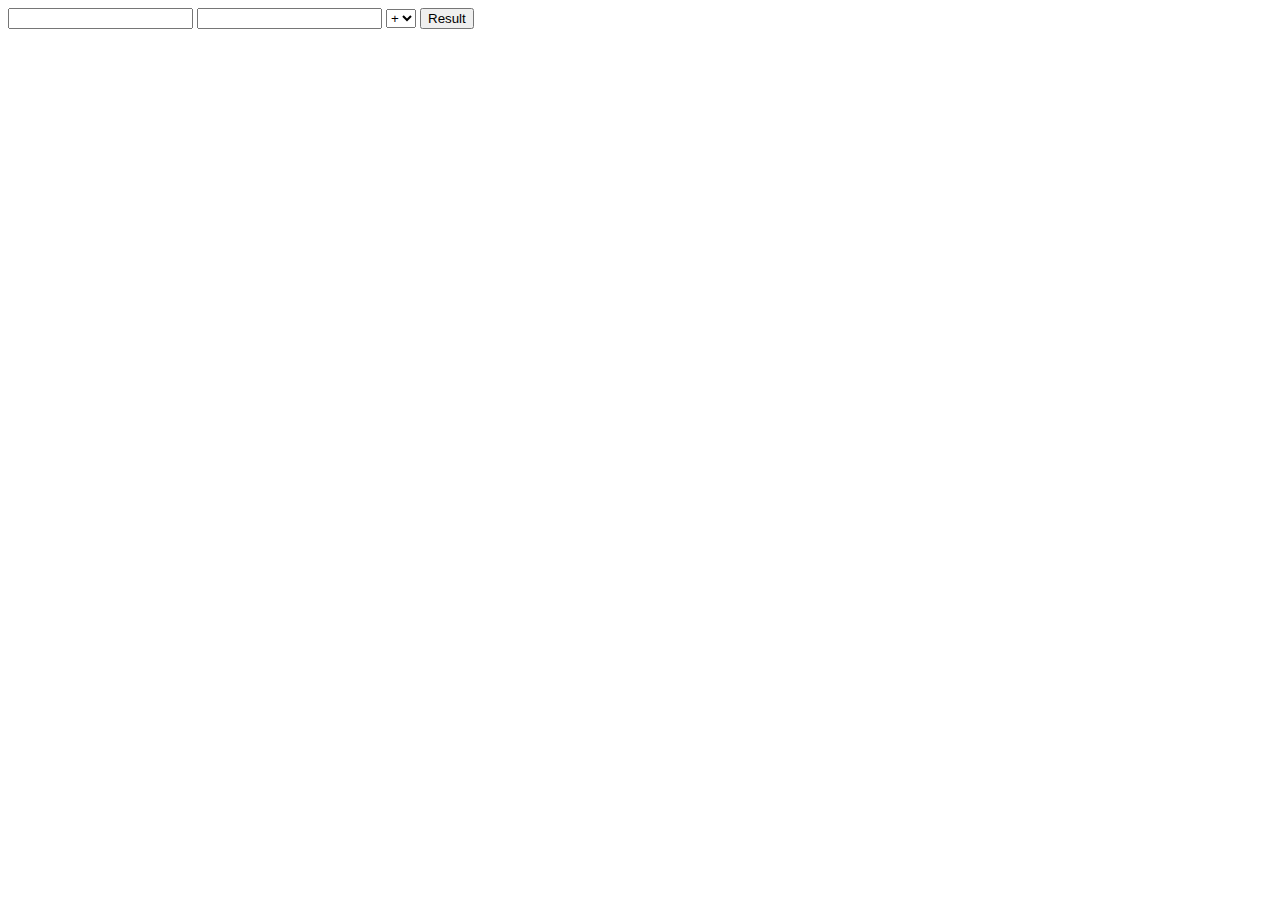
<file: Calculator/index.html>
<!doctype html>
<html lang="en">
<head>
    <meta charset="UTF-8">
    <meta name="viewport"
          content="width=device-width, user-scalable=no, initial-scale=1.0, maximum-scale=1.0, minimum-scale=1.0">
    <meta http-equiv="X-UA-Compatible" content="ie=edge">
    <title>Calculator</title>
</head>
<body>

<input class="js-input-a" type="number">
<input class="js-input-b" type="number">
<select class="js-select-operation">
    <option value="+">+</option>
    <option value="-">-</option>
    <option value=*">*</option>
    <option value="/">/</option>
</select>
<button class="js-btn-result">Result</button>
<p class="js-output"></p>


<script src="math.js"></script>
<script src="calculator.js"></script>
<script src="main.js"></script>
</body>
</html>
</file>
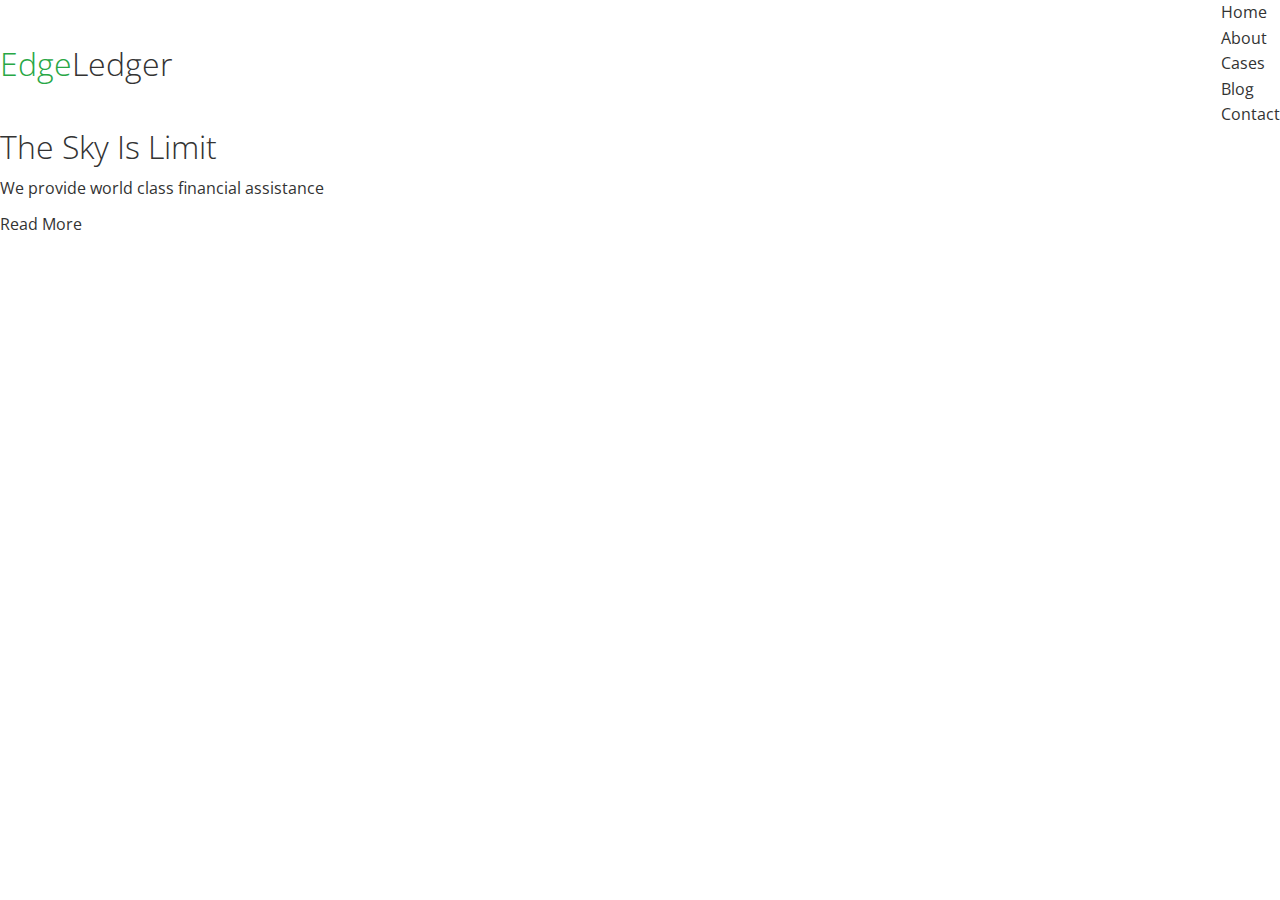
<file: EdgeLedger/index.html>
<!doctype html>
<html lang="en">
<head>
    <meta charset="UTF-8">
    <meta name="viewport"
          content="width=device-width, user-scalable=no, initial-scale=1.0, maximum-scale=1.0, minimum-scale=1.0">
    <link rel="stylesheet" href="https://cdnjs.cloudflare.com/ajax/libs/font-awesome/6.3.0/css/all.min.css"
          integrity="sha512-SzlrxWUlpfuzQ+pcUCosxcglQRNAq/DZjVsC0lE40xsADsfeQoEypE+enwcOiGjk/bSuGGKHEyjSoQ1zVisanQ=="
          crossorigin="anonymous" referrerpolicy="no-referrer"/>
    <link rel="stylesheet" href="css/utilities.css">
    <link rel="stylesheet" href="css/styles.css">
    <meta http-equiv="X-UA-Compatible" content="ie=edge">
    <title>Document</title>
</head>
<body>
<header class="hero">
    <div id="navbar" class="navbar">
        <h1 class="logo">
            <span class="text-primary"><i class="fas fa-book-open"></i> Edge</span>Ledger
        </h1>
        <nav>
            <ul>
                <li><a href="#home">Home</a></li>
                <li><a href="#about">About</a></li>
                <li><a href="#cases">Cases</a></li>
                <li><a href="#blog">Blog</a></li>
                <li><a href="#contact">Contact</a></li>
            </ul>
        </nav>
    </div>

    <div class="content">
        <h1>The Sky Is Limit</h1>
        <p>We provide world class financial assistance</p>
        <a href="#about" class="btn"><i class="fas fa-chevron-right"></i></a> Read More
    </div>
</header>
</body>
</html>
</file>
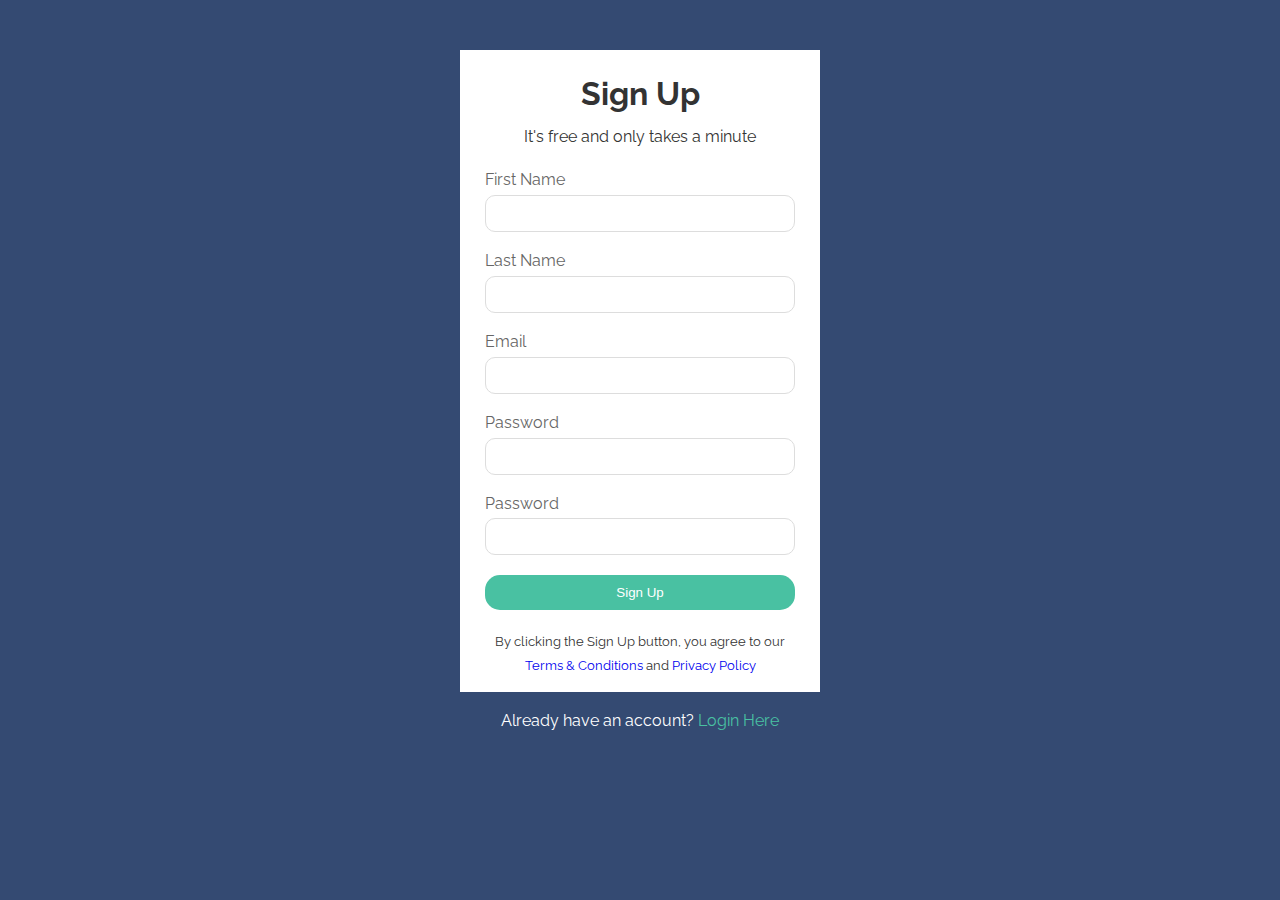
<file: FormStyle_Mini_Project/index.html>
<!doctype html>
<html lang="en">
<head>
    <meta charset="UTF-8">
    <meta name="viewport"
          content="width=device-width, user-scalable=no, initial-scale=1.0, maximum-scale=1.0, minimum-scale=1.0">
    <meta http-equiv="X-UA-Compatible" content="ie=edge">
    <link rel="stylesheet" href="style.css">
    <link href="https://fonts.googleapis.com/css?family=Raleway" rel="stylesheet">
    <title>Form Application</title>
</head>
<body>
<div class="container">
    <div class="form-wrap">
        <h1>Sign Up</h1>
        <p>It's free and only takes a minute</p>
        <form action="POST">
            <div class="form-group">
                <label for="first-name">First Name</label>
                <input type="text" name="firstName" id="first-name">
            </div>
            <div class="form-group">
                <label for="last-name">Last Name</label>
                <input type="text" name="lastName" id="last-name">
            </div>
            <div class="form-group">
                <label for="email">Email</label>
                <input type="email" name="email" id="email">
            </div>
            <div class="form-group">
                <label for="password">Password</label>
                <input type="password" name="password" id="password">
            </div>
            <div class="form-group">
                <label for="password2">Password</label>
                <input type="password2" name="password2" id="password2">
            </div>
            <button type="submit" class="btn">Sign Up</button>
            <p class="bottom-text">
                By clicking the Sign Up button, you agree to our
                <a href="#">Terms & Conditions</a> and <a href="#">Privacy Policy</a>
            </p>
        </form>
    </div>
    <footer>
        <p>
            Already have an account? <a href="#">Login Here</a>
        </p>
    </footer>
</div>
</body>
</html>
</file>
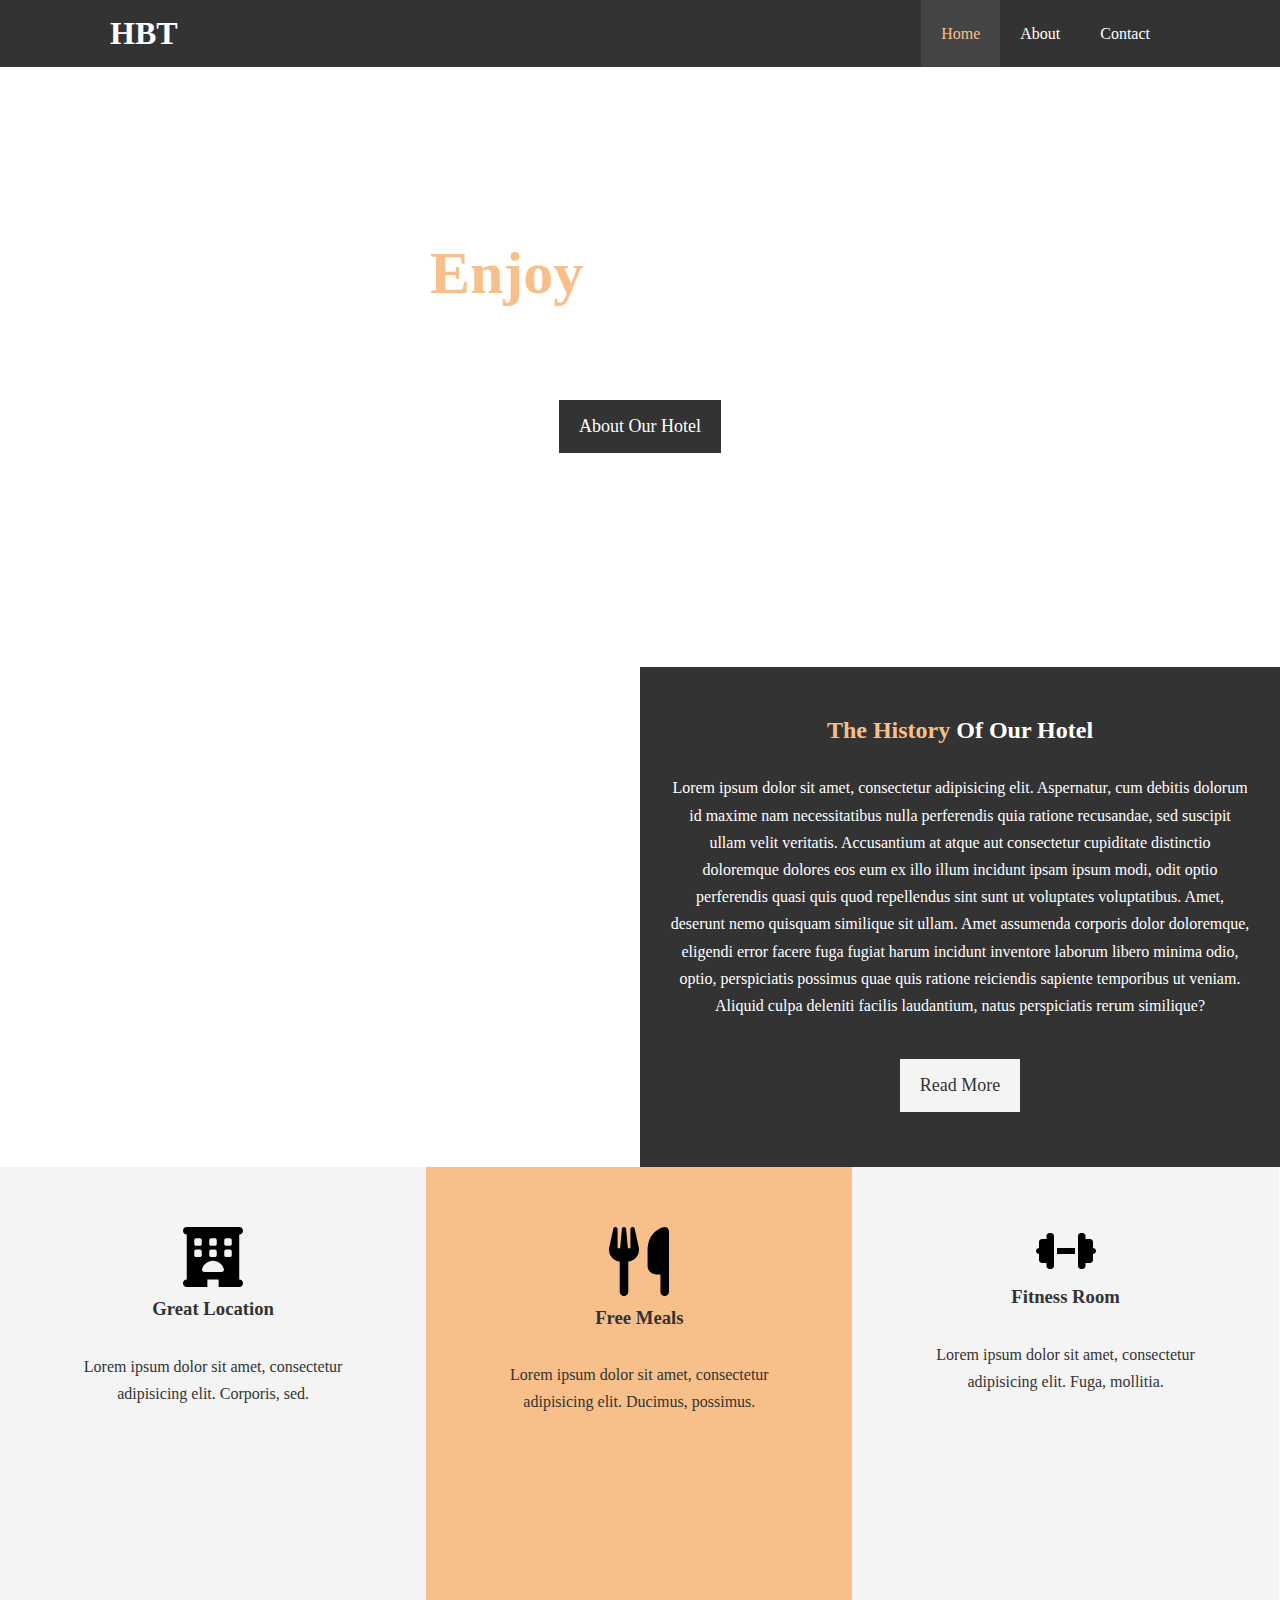
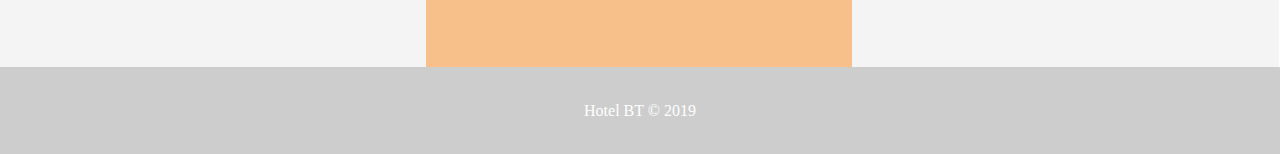
<file: Hotel_Project/index.html>
<!doctype html>
<html lang="en">
<head>
    <meta charset="UTF-8">
    <meta name="viewport"
          content="width=device-width, user-scalable=no, initial-scale=1.0, maximum-scale=1.0, minimum-scale=1.0">
    <meta http-equiv="X-UA-Compatible" content="ie=edge">
    <meta name="description" content="Welcome to the most extraordinary hotel in Boston!">
    <meta name="keywords" content="hotel, boston hotel, boston">
    <link rel="stylesheet" href="css/style.css">
    <title>Hotel BT | Welcome</title>
</head>
<body>
<header>
    <nav id="navbar">
        <div class="container">
            <h1 class="logo"><a href="index.html">HBT</a></h1>
            <ul>
                <li><a class="current" href="index.html">Home</a></li>
                <li><a href="about.html">About</a></li>
                <li><a href="contact.html">Contact</a></li>
            </ul>
        </div>
    </nav>
    <div id="showcase">
        <div class="container">
            <div class="showcase-content">
                <h1><span class="text-primary">Enjoy</span> Your Stay</h1>
                <p class="lead">Lorem ipsum dolor sit amet, consectetur adipisicing elit. Distinctio eveniet
                    necessitatibus nobis, provident ratione similique.</p>
                <a class="btn" href="about.html">About Our Hotel</a>
            </div>
        </div>
    </div>
</header>
<section id="home-info">
    <div class="info-img"></div>
    <div class="info-content bg-dark">
        <h2><span class="text-primary">The History</span> Of Our Hotel</h2>
        <p>Lorem ipsum dolor sit amet, consectetur adipisicing elit. Aspernatur, cum debitis dolorum id maxime nam
            necessitatibus nulla perferendis quia ratione recusandae, sed suscipit ullam velit veritatis. Accusantium at
            atque aut consectetur cupiditate distinctio doloremque dolores eos eum ex illo illum incidunt ipsam ipsum
            modi, odit optio perferendis quasi quis quod repellendus sint sunt ut voluptates voluptatibus. Amet,
            deserunt nemo quisquam similique sit ullam. Amet assumenda corporis dolor doloremque, eligendi error facere
            fuga fugiat harum incidunt inventore laborum libero minima odio, optio, perspiciatis possimus quae quis
            ratione reiciendis sapiente temporibus ut veniam. Aliquid culpa deleniti facilis laudantium, natus
            perspiciatis rerum similique?</p>
        <a href="about.html" class="btn btn-light">Read More</a>
    </div>
</section>
<section id="features">
    <div class="box bg-light">
        <img src="img/hotel-solid.svg" alt="image" width="60px">
        <h3>Great Location</h3>
        <p>Lorem ipsum dolor sit amet, consectetur adipisicing elit. Corporis, sed.</p>
    </div>
    <div class="box bg-primary">
        <img src="img/utensils-solid.svg" alt="image" width="60px">
        <h3>Free Meals</h3>
        <p>Lorem ipsum dolor sit amet, consectetur adipisicing elit. Ducimus, possimus.</p>
    </div>
    <div class="box bg-light">
        <img src="img/dumbbell-solid.svg" alt="image" width="60px">
        <h3>Fitness Room</h3>
        <p>Lorem ipsum dolor sit amet, consectetur adipisicing elit. Fuga, mollitia.</p>
    </div>
</section>

<div class="clr"></div>

<section id="main-footer">
    <p>Hotel BT &copy; 2019</p>
</section>
</body>
</html>
</file>
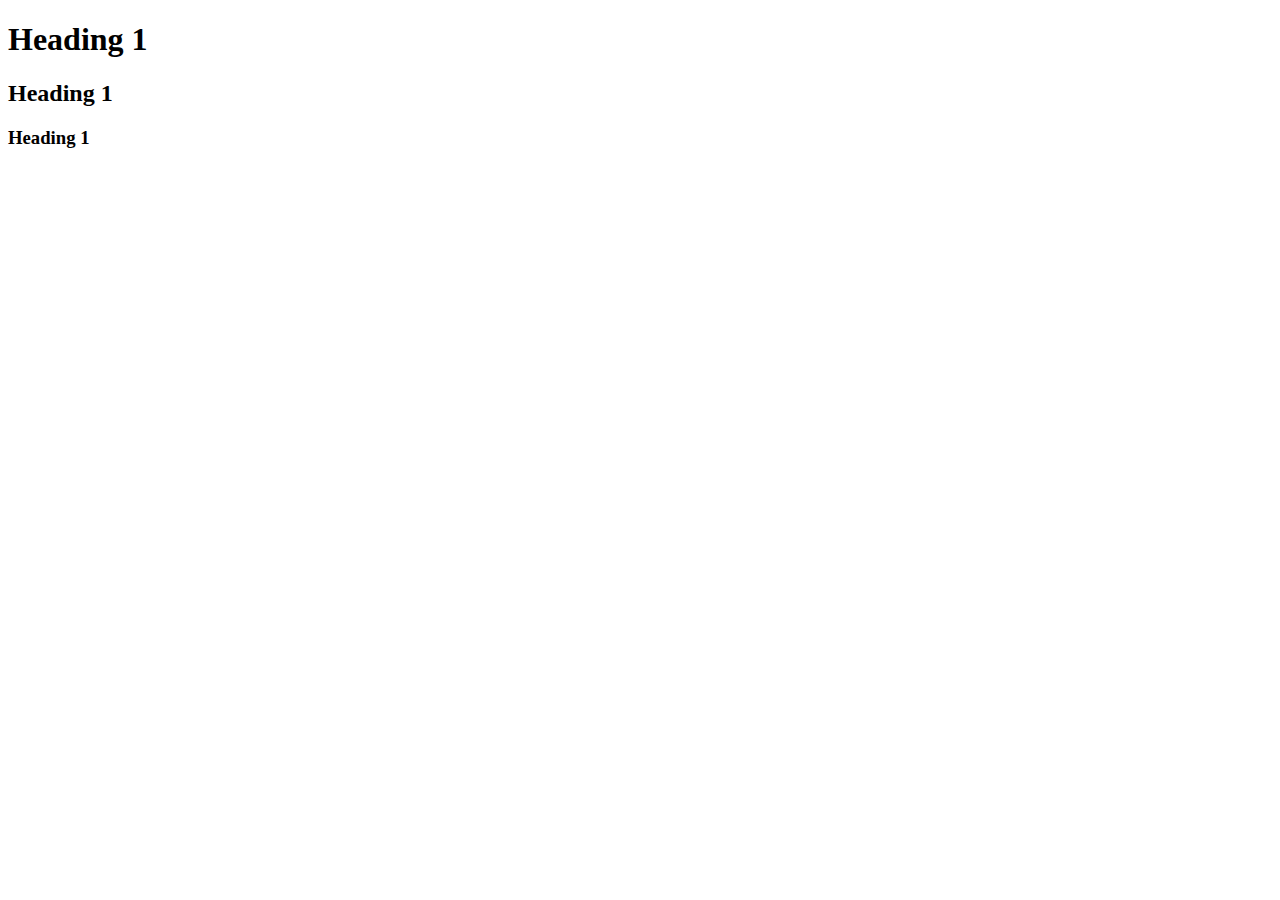
<file: CSS/01_basics.html>
<!doctype html>
<html lang="en">
<head>
    <meta charset="UTF-8">
    <meta name="viewport"
          content="width=device-width, user-scalable=no, initial-scale=1.0, maximum-scale=1.0, minimum-scale=1.0">
    <meta http-equiv="X-UA-Compatible" content="ie=edge">
    <title>Implementing CSS</title>
</head>
<body>
<h1>Heading 1</h1>
<h2>Heading 1</h2>
<h3>Heading 1</h3>
</body>
</html>
</file>
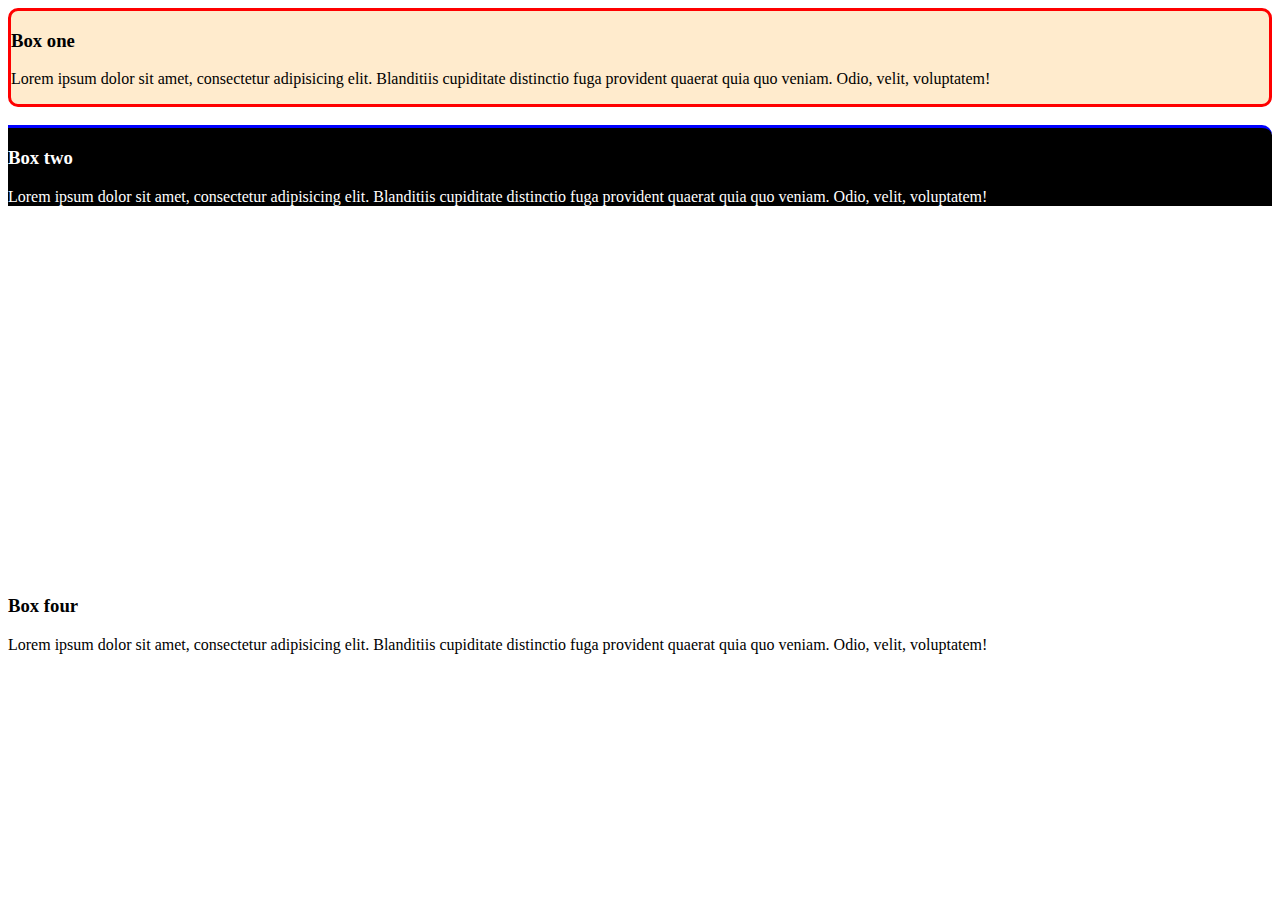
<file: CSS/02_backgorunds&borders.html>
<!doctype html>
<html lang="en">
<head>
    <meta charset="UTF-8">
    <meta name="viewport"
          content="width=device-width, user-scalable=no, initial-scale=1.0, maximum-scale=1.0, minimum-scale=1.0">
    <meta http-equiv="X-UA-Compatible" content="ie=edge">
    <title>BackGrounds&Borders</title>
    <style>
        #box-1 {
            background-color: blanchedalmond;
            /*border-width: 3px;
            border-color: red;
            border-style: solid;*/
            border: 3px solid red;
            border-radius: 10px;
        }

        #box-2 {
            background: black;
            border-top: 3px solid blue;
            color: white;
            border-top-right-radius: 10px;
        }

        #box-3 {
            background: url("https://img.freepik.com/free-vector/hand-painted-watercolor-pastel-sky-background_23-2148902771.jpg?w=2000");
            background-size: cover;
            background-repeat: no-repeat;
            background-attachment: fixed;
            background-position: center center;
            height: 300px;
            width: 600px;
            color: white;
        }
    </style>
</head>
<body>
<div id="box-1">
    <h3>Box one</h3>
    <p>Lorem ipsum dolor sit amet, consectetur adipisicing elit. Blanditiis cupiditate distinctio fuga provident quaerat
        quia quo veniam. Odio, velit, voluptatem!</p>
</div>
<br>
<div id="box-2">
    <h3>Box two</h3>
    <p>Lorem ipsum dolor sit amet, consectetur adipisicing elit. Blanditiis cupiditate distinctio fuga provident quaerat
        quia quo veniam. Odio, velit, voluptatem!</p>
</div>
<br>
<div id="box-3">
    <h3>Box three</h3>
    <p>Lorem ipsum dolor sit amet, consectetur adipisicing elit. Blanditiis cupiditate distinctio fuga provident quaerat
        quia quo veniam. Odio, velit, voluptatem!</p>
</div>
<br>
<div id="box-4">
    <h3>Box four</h3>
    <p>Lorem ipsum dolor sit amet, consectetur adipisicing elit. Blanditiis cupiditate distinctio fuga provident quaerat
        quia quo veniam. Odio, velit, voluptatem!</p>
</div>
</body>
</html>
</file>
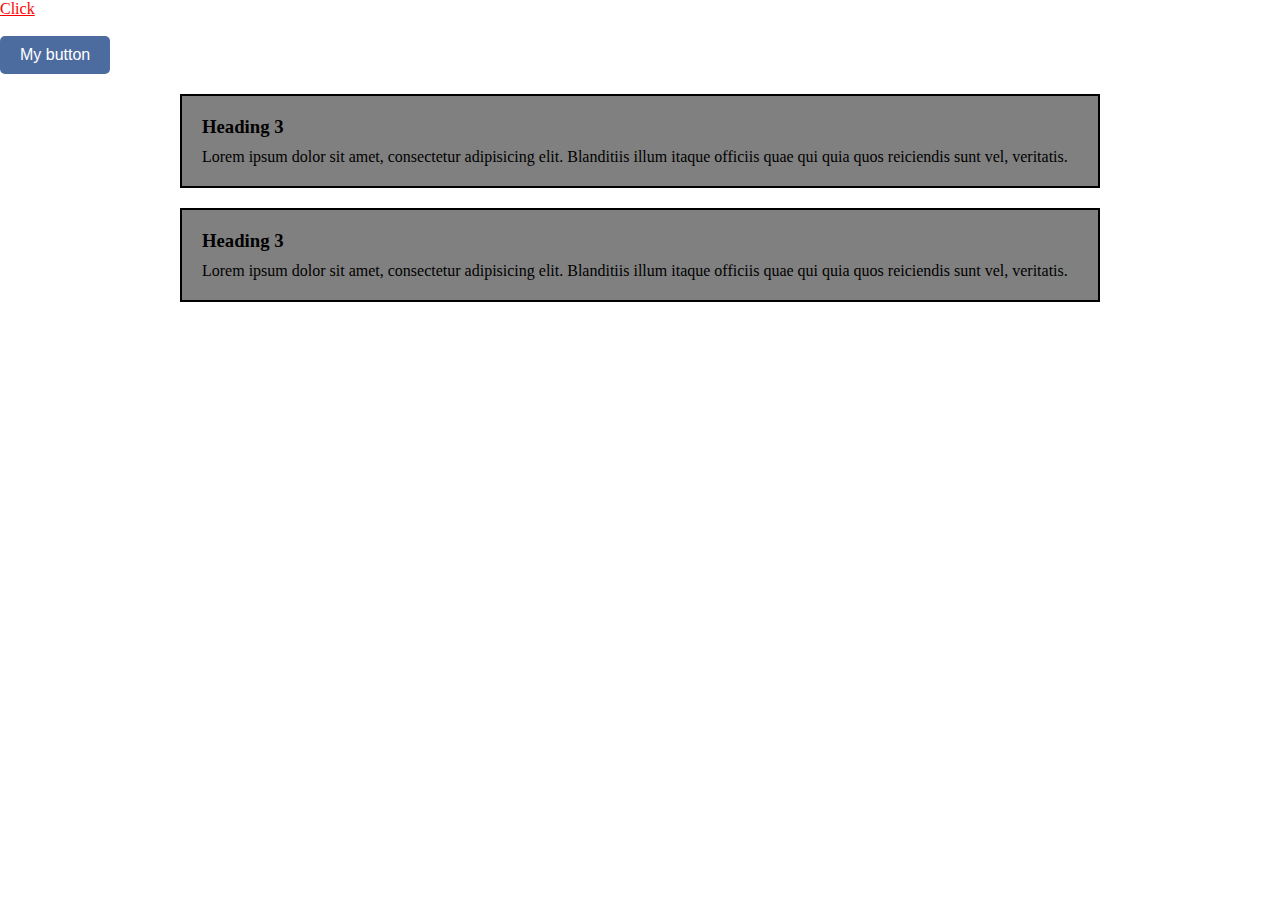
<file: CSS/03_boxmodel_margin_padding.html>
<!doctype html>
<html lang="en">
<head>
    <meta charset="UTF-8">
    <meta name="viewport"
          content="width=device-width, user-scalable=no, initial-scale=1.0, maximum-scale=1.0, minimum-scale=1.0">
    <meta http-equiv="X-UA-Compatible" content="ie=edge">
    <title>Box Model, Margin, Padding</title>
    <style>
        * {
            margin: 0px;
            padding: 0px;
        }

        .box {
            background: gray;
            border: 2px black solid;
            margin: 20px;
            padding: 20px;
        }

        .box h3 {
            padding-bottom: 10px;
        }

        .container {
            margin: auto;
            width: 960px;
        }

        a {
            color: gray;
            text-decoration: none;
        }

        a:hover {
            color: red;
            text-decoration: underline;
        }

        a:active {
            color: orange;
        }

        .btn {
            background: #4c6ca0;
            color: #fff;
            border: none;
            font-size: 16px;
            padding: 10px 20px;
            border-radius: 5px;
            cursor: pointer;
        }

        .btn:hover {
            color: #f4f4f4;
            background: darkblue;
        }

    </style>
</head>
<body>
<a href="#">Click</a>
<br>
<br>
<button class="btn">My button</button>
<div class="container">
    <div class="box">
        <h3>Heading 3</h3>
        <p>Lorem ipsum dolor sit amet, consectetur adipisicing elit. Blanditiis illum itaque officiis quae qui quia quos reiciendis sunt vel, veritatis.</p>
    </div>
    <div class="box">
        <h3>Heading 3</h3>
        <p>Lorem ipsum dolor sit amet, consectetur adipisicing elit. Blanditiis illum itaque officiis quae qui quia quos reiciendis sunt vel, veritatis.</p>
    </div>
</div>
</body>
</html>
</file>
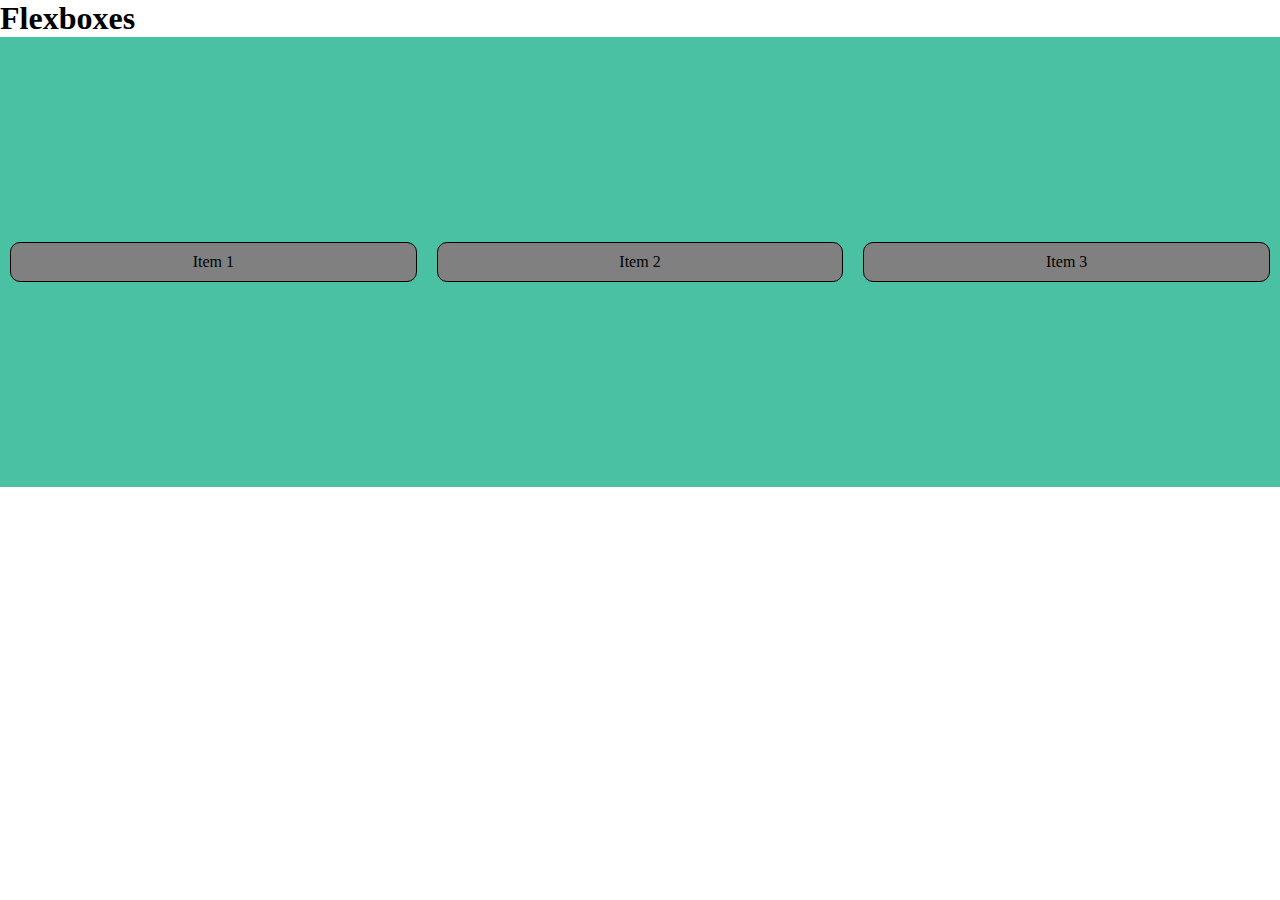
<file: Flexboxes/flexbox-aligns.html>
<!doctype html>
<html lang="en">
<head>
    <meta charset="UTF-8">
    <meta name="viewport"
          content="width=device-width, user-scalable=no, initial-scale=1.0, maximum-scale=1.0, minimum-scale=1.0">
    <meta http-equiv="X-UA-Compatible" content="ie=edge">
    <title>Document</title>
    <style>
        * {
            padding: 0;
            margin: 0;
            box-sizing: border-box;
        }

        .flex-container {
            height: 50vh;
            background-color: #49c1a2;
            display: flex;
            flex-direction: row;
            align-items: center;
        }

        .item {
            background: gray;
            border: 1px solid black;
            margin: 10px;
            padding: 10px;
            border-radius: 10px;
            text-align: center;
            flex: 1;
        }
    </style>
</head>
<body>
<h1>Flexboxes</h1>
<div class="flex-container">
    <div class="item item-1">
        <p>Item 1</p>
    </div>
    <div class="item item-2">
        <p>Item 2</p>
    </div>
    <div class="item item-3">
        <p>Item 3</p>
    </div>
</div>
</body>
</html>
</file>
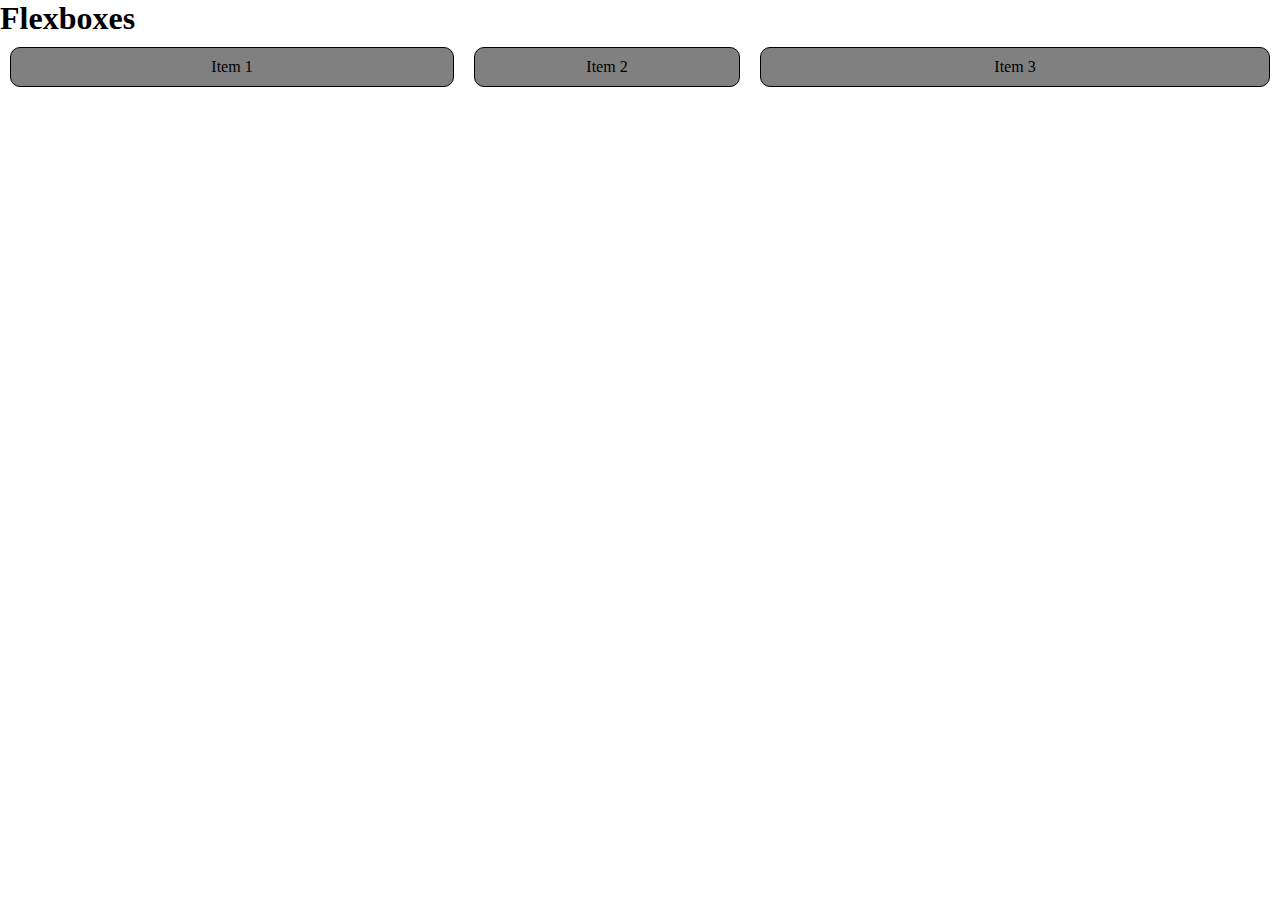
<file: Flexboxes/flexbox-basics.html>
<!doctype html>
<html lang="en">
<head>
    <meta charset="UTF-8">
    <meta name="viewport"
          content="width=device-width, user-scalable=no, initial-scale=1.0, maximum-scale=1.0, minimum-scale=1.0">
    <meta http-equiv="X-UA-Compatible" content="ie=edge">
    <title>Document</title>
    <link rel="stylesheet" href="styles.css">
</head>
<body>
<h1>Flexboxes</h1>
<div class="flex-container">
    <div class="item item-1">
        <p>Item 1</p>
    </div>
    <div class="item item-2">
        <p>Item 2</p>
    </div>
    <div class="item item-3">
        <p>Item 3</p>
    </div>
</div>
</body>
</html>
</file>
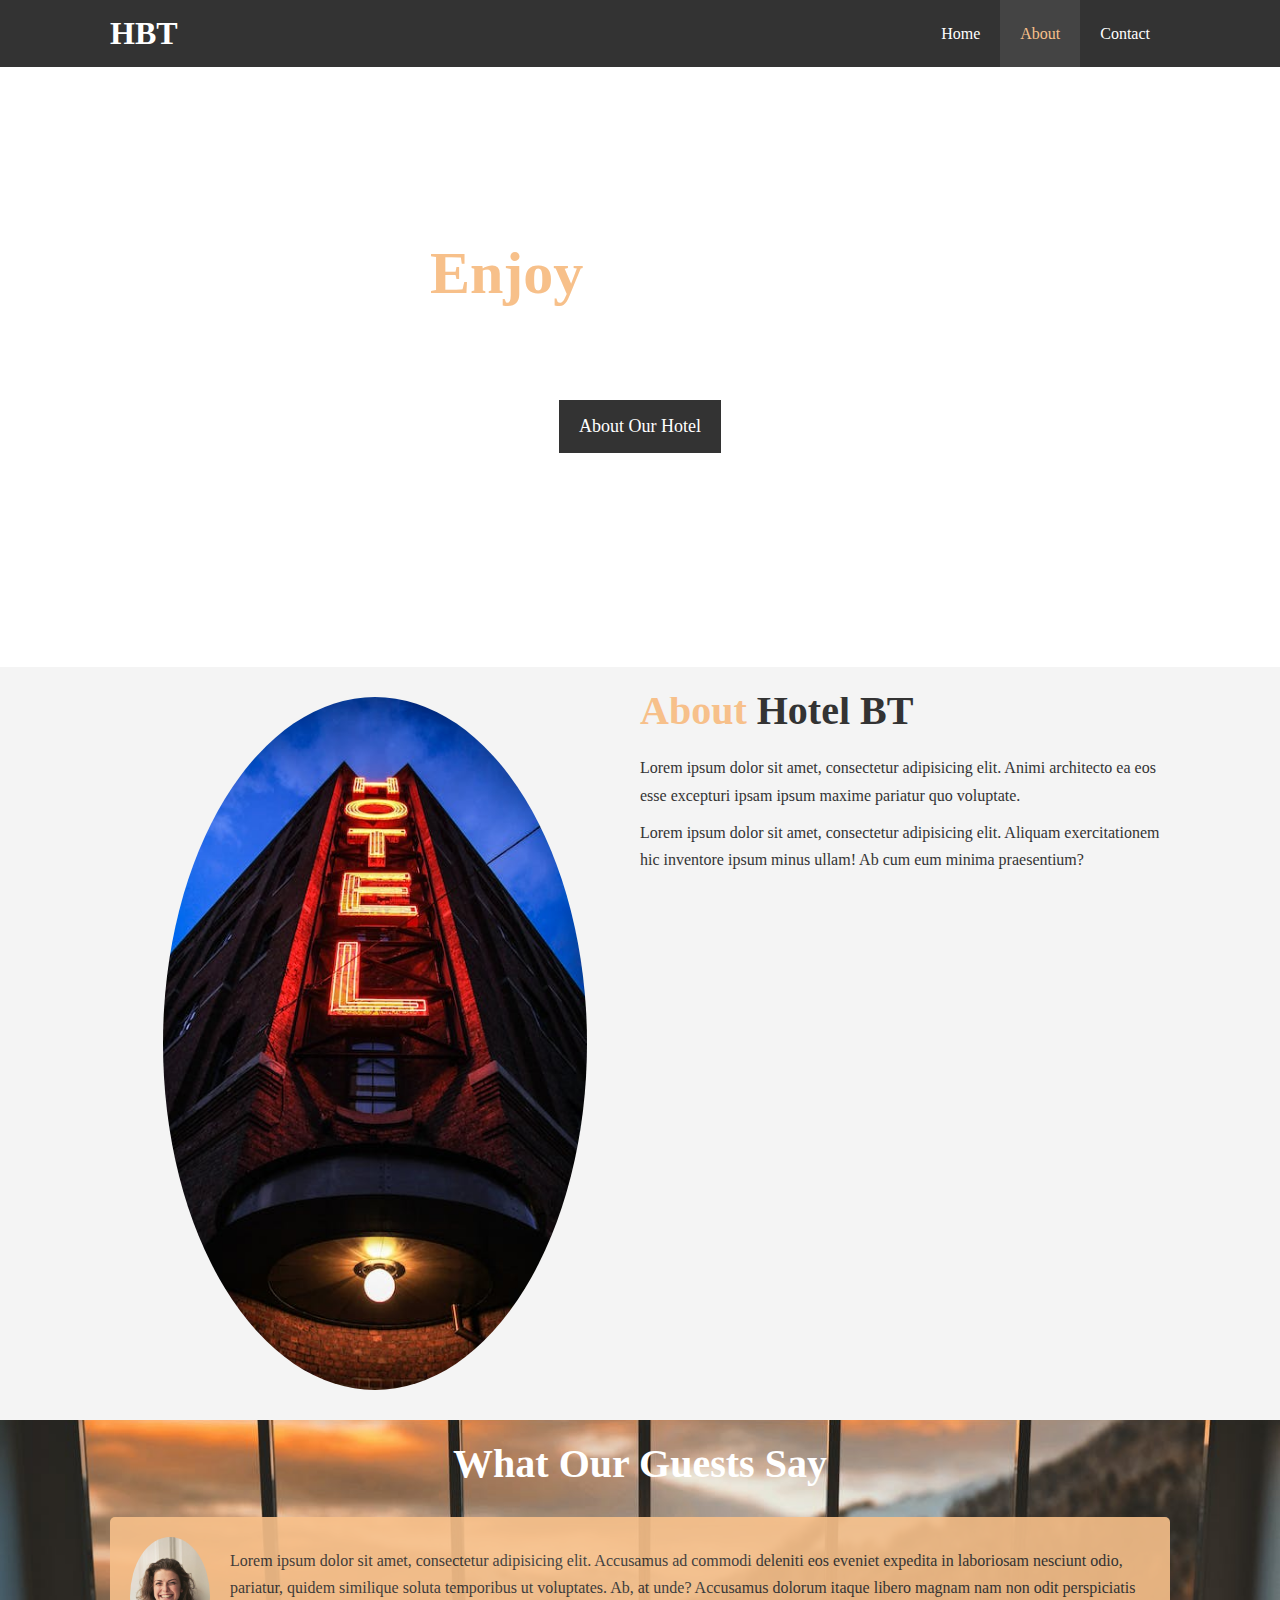
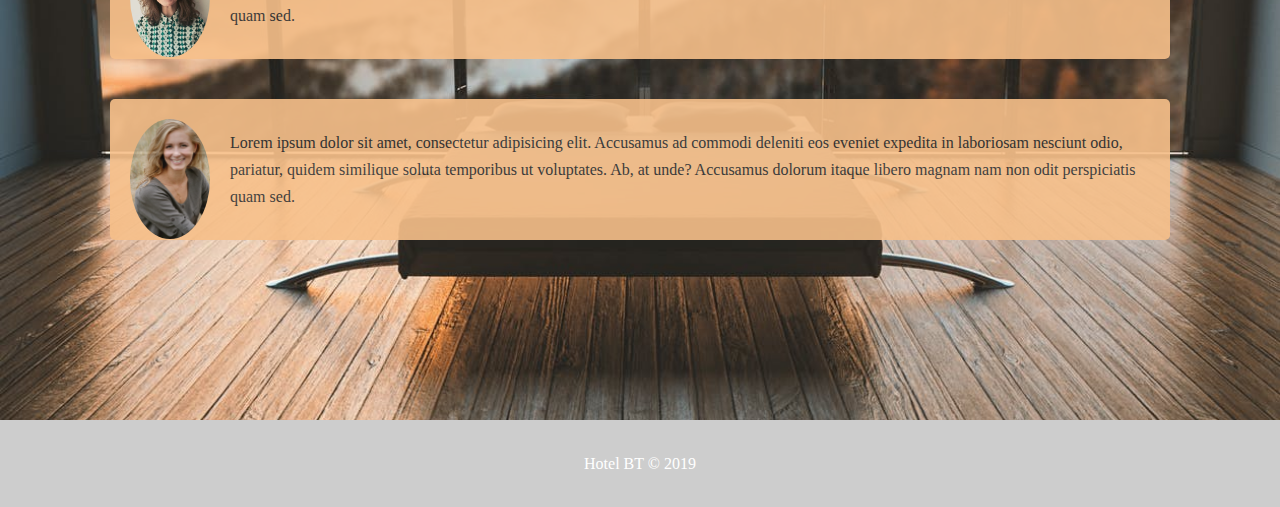
<file: Hotel_Project/about.html>
<!doctype html>
<html lang="en">
<head>
    <meta charset="UTF-8">
    <meta name="viewport"
          content="width=device-width, user-scalable=no, initial-scale=1.0, maximum-scale=1.0, minimum-scale=1.0">
    <meta http-equiv="X-UA-Compatible" content="ie=edge">
    <meta name="description" content="Welcome to the most extraordinary hotel in Boston!">
    <meta name="keywords" content="hotel, boston hotel, boston">
    <link rel="stylesheet" href="css/style.css">
    <title>Hotel BT | About</title>
</head>
<body>
<header>
    <nav id="navbar">
        <div class="container">
            <h1 class="logo"><a href="index.html">HBT</a></h1>
            <ul>
                <li><a href="index.html">Home</a></li>
                <li><a class="current" href="about.html">About</a></li>
                <li><a href="contact.html">Contact</a></li>
            </ul>
        </div>
    </nav>
    <div id="showcase">
        <div class="container">
            <div class="showcase-content">
                <h1><span class="text-primary">Enjoy</span> Your Stay</h1>
                <p class="lead">Lorem ipsum dolor sit amet, consectetur adipisicing elit. Distinctio eveniet
                    necessitatibus nobis, provident ratione similique.</p>
                <a class="btn" href="about.html">About Our Hotel</a>
            </div>
        </div>
    </div>
</header>

<section class="about-info bg-light py-3">
    <div class="container">
        <div class="info-left">
            <h1 class="l-heading"><span class="text-primary">About</span> Hotel BT</h1>
            <p>Lorem ipsum dolor sit amet, consectetur adipisicing elit. Animi architecto ea eos esse excepturi ipsam
                ipsum maxime pariatur quo voluptate.</p>
            <p>Lorem ipsum dolor sit amet, consectetur adipisicing elit. Aliquam exercitationem hic inventore ipsum
                minus ullam! Ab cum eum minima praesentium?</p>
        </div>
        <div class="info-right">
            <img src="img/hotel.jpeg" alt="">
        </div>
    </div>
</section>

<section class="testimonials py-3">
    <h1 class="l-heading">What Our Guests Say</h1>
    <div class="container">
        <div class="testimonial bg-primary">
            <img src="img/person1.jpeg" alt="person1">
            <p>Lorem ipsum dolor sit amet, consectetur adipisicing elit. Accusamus ad commodi deleniti eos eveniet
                expedita in laboriosam nesciunt odio, pariatur, quidem similique soluta temporibus ut voluptates. Ab, at
                unde? Accusamus dolorum itaque libero magnam nam non odit perspiciatis quam sed.
            </p>
        </div>

        <div class="testimonial bg-primary">
            <img src="img/person2.jpeg" alt="person2">
            <p>Lorem ipsum dolor sit amet, consectetur adipisicing elit. Accusamus ad commodi deleniti eos eveniet
                expedita in laboriosam nesciunt odio, pariatur, quidem similique soluta temporibus ut voluptates. Ab, at
                unde? Accusamus dolorum itaque libero magnam nam non odit perspiciatis quam sed.
            </p>
        </div>
    </div>
</section>


<div class="clr"></div>

<section id="main-footer">
    <p>Hotel BT &copy; 2019</p>
</section>
</body>
</html>
</file>
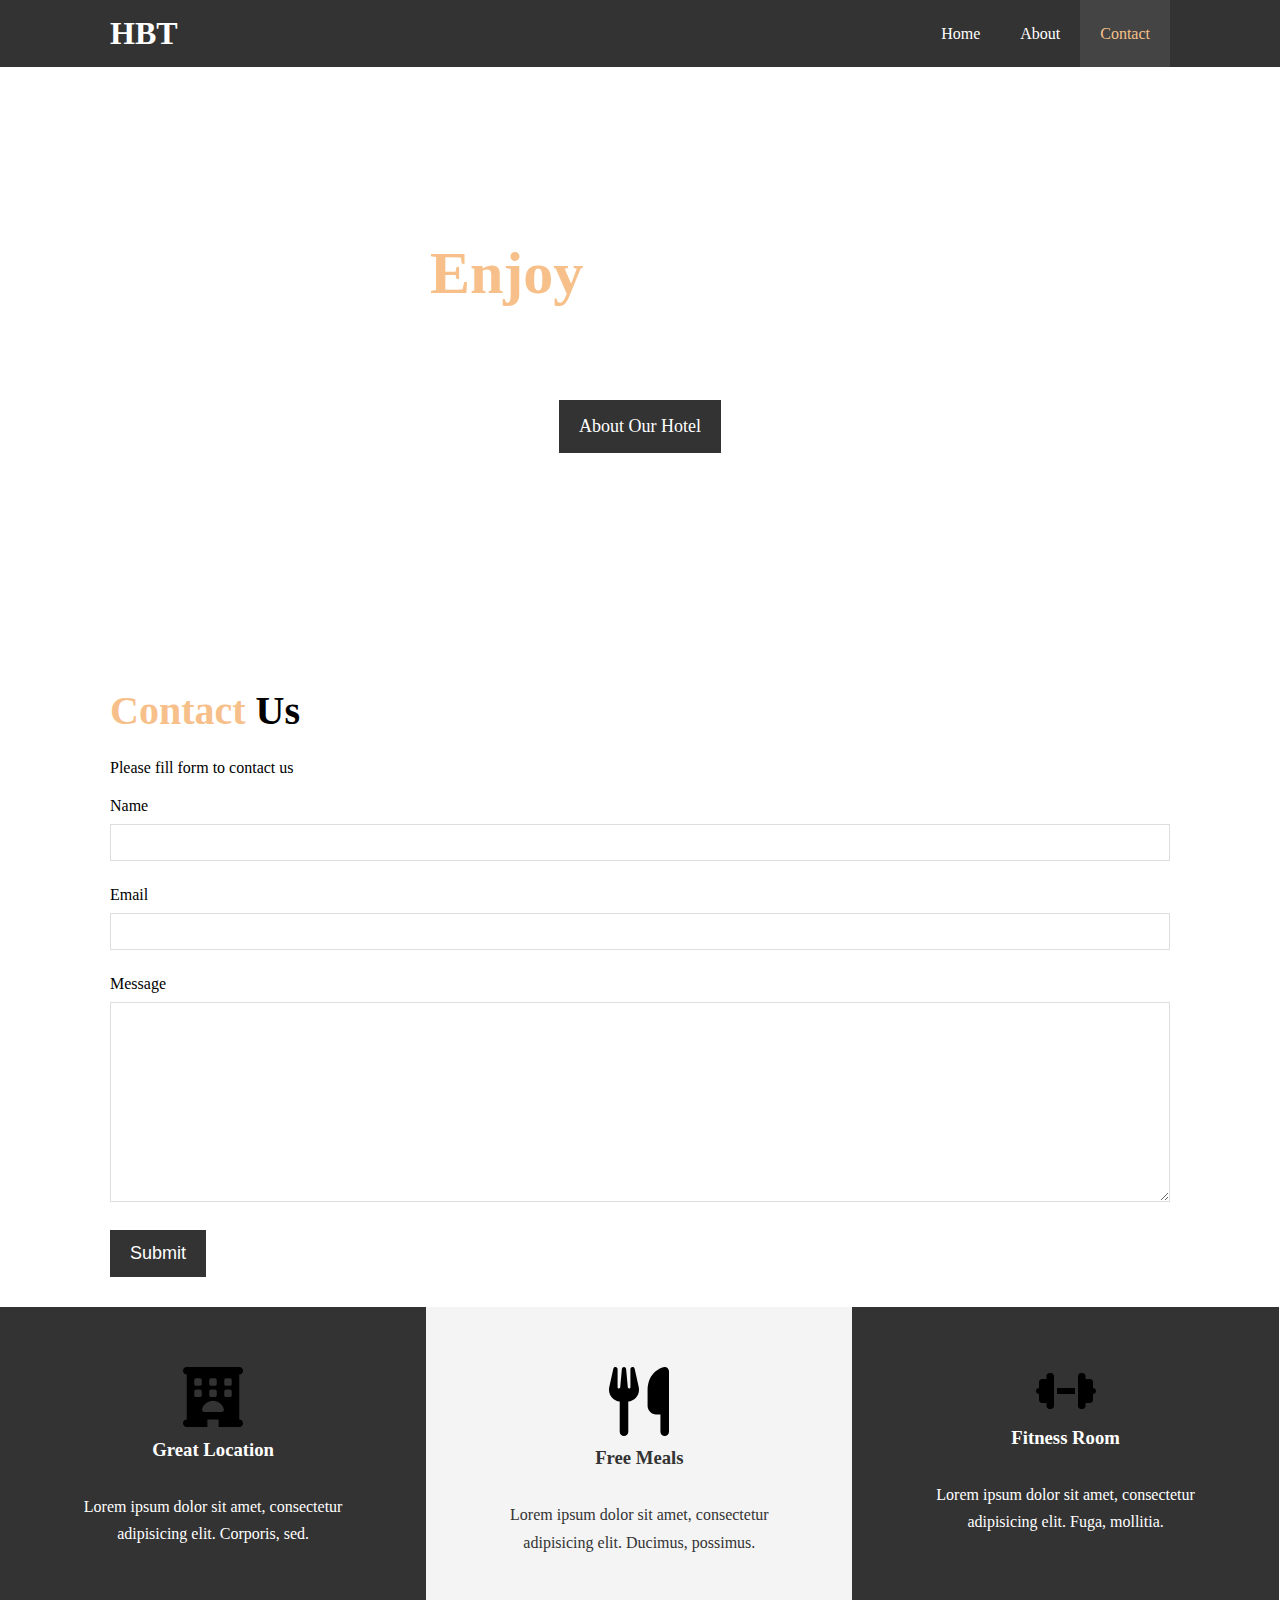
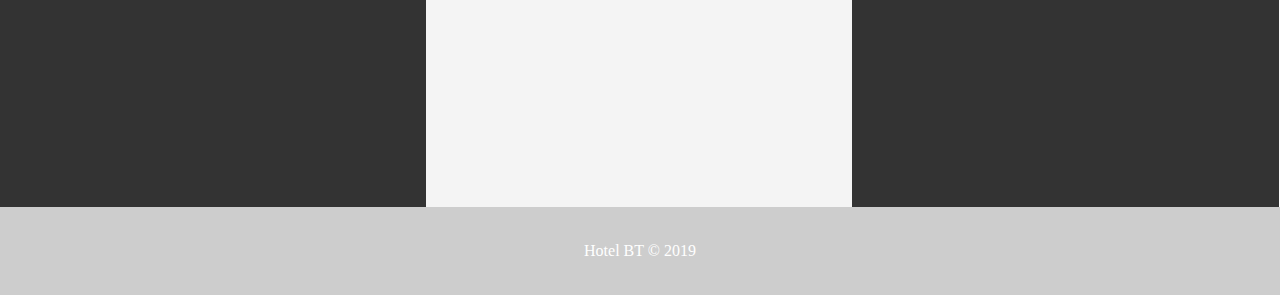
<file: Hotel_Project/contact.html>
<!doctype html>
<html lang="en">
<head>
    <meta charset="UTF-8">
    <meta name="viewport"
          content="width=device-width, user-scalable=no, initial-scale=1.0, maximum-scale=1.0, minimum-scale=1.0">
    <meta http-equiv="X-UA-Compatible" content="ie=edge">
    <meta name="description" content="Welcome to the most extraordinary hotel in Boston!">
    <meta name="keywords" content="hotel, boston hotel, boston">
    <link rel="stylesheet" href="css/style.css">
    <title>Hotel BT | Contact</title>
</head>
<body>
<header>
    <nav id="navbar">
        <div class="container">
            <h1 class="logo"><a href="index.html">HBT</a></h1>
            <ul>
                <li><a href="index.html">Home</a></li>
                <li><a href="about.html">About</a></li>
                <li><a class="current" href="contact.html">Contact</a></li>
            </ul>
        </div>
    </nav>
    <div id="showcase">
        <div class="container">
            <div class="showcase-content">
                <h1><span class="text-primary">Enjoy</span> Your Stay</h1>
                <p class="lead">Lorem ipsum dolor sit amet, consectetur adipisicing elit. Distinctio eveniet
                    necessitatibus nobis, provident ratione similique.</p>
                <a class="btn" href="about.html">About Our Hotel</a>
            </div>
        </div>
    </div>
</header>

<section class="contact-form py-3">
    <div class="container">
        <h1 class="l-heading"><span class="text-primary">Contact</span> Us</h1>
        <p>Please fill form to contact us</p>
        <form action="action.php">
            <div class="form-group">
                <label for="name">Name</label>
                <input type="text" name="name" id="name">
            </div>
            <div class="form-group">
                <label for="email">Email</label>
                <input type="email" name="email" id="email">
            </div>
            <div class="form-group">
                <label for="message">Message</label>
                <textarea type="texta" name="name" id="message"></textarea>
            </div>
            <button class="btn" type="submit">Submit</button>
        </form>
    </div>
</section>

<section id="features">
    <div class="box bg-dark">
        <img src="img/hotel-solid.svg" alt="image" width="60px">
        <h3>Great Location</h3>
        <p>Lorem ipsum dolor sit amet, consectetur adipisicing elit. Corporis, sed.</p>
    </div>
    <div class="box bg-light">
        <img src="img/utensils-solid.svg" alt="image" width="60px">
        <h3>Free Meals</h3>
        <p>Lorem ipsum dolor sit amet, consectetur adipisicing elit. Ducimus, possimus.</p>
    </div>
    <div class="box bg-dark">
        <img src="img/dumbbell-solid.svg" alt="image" width="60px">
        <h3>Fitness Room</h3>
        <p>Lorem ipsum dolor sit amet, consectetur adipisicing elit. Fuga, mollitia.</p>
    </div>
</section>
<div class="clr"></div>

<section id="main-footer">
    <p>Hotel BT &copy; 2019</p>
</section>
</body>
</html>
</file>
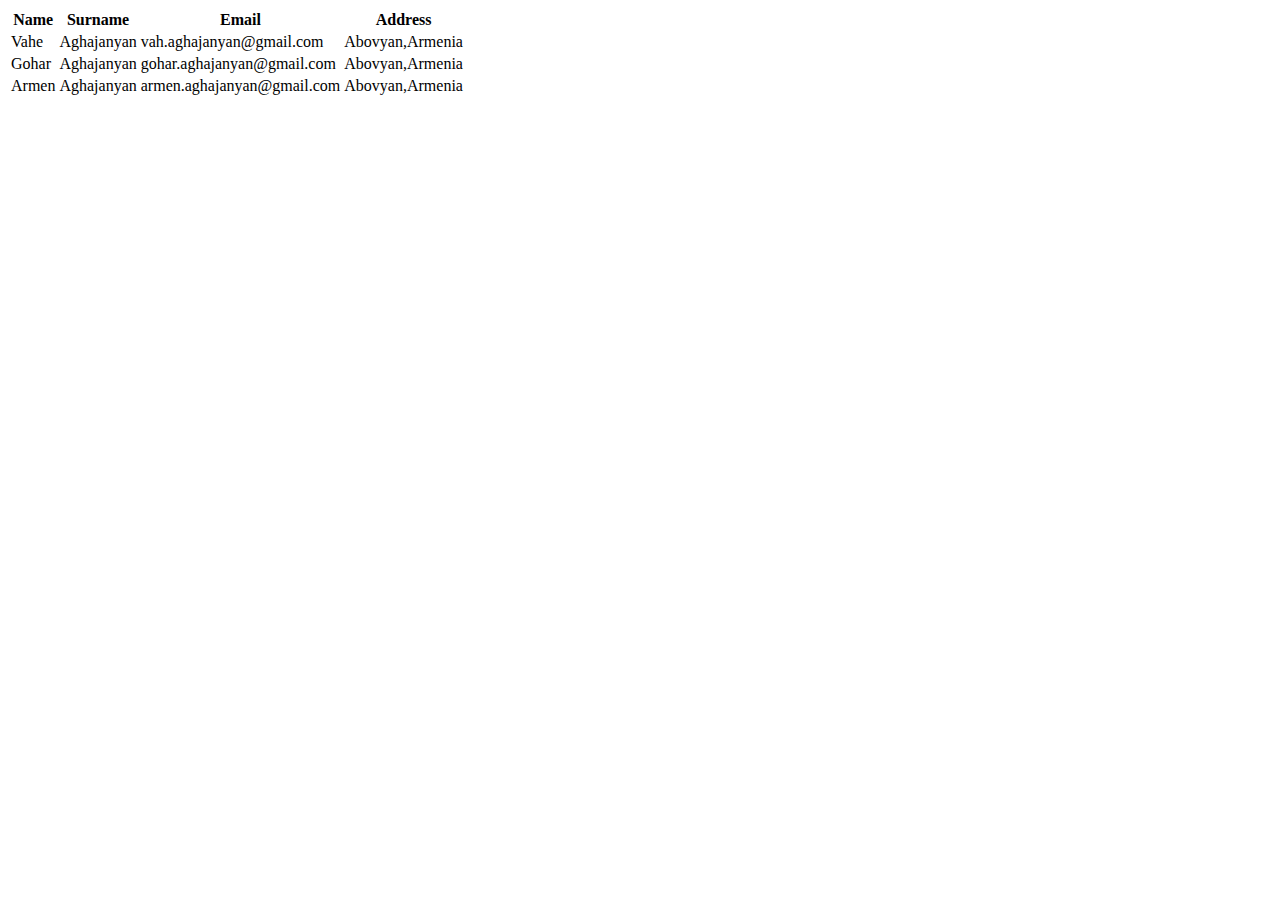
<file: HTML/Basics/01_basic_layout.html>
<!doctype html>
<html lang="en">
<head>
    <meta charset="UTF-8">
    <meta name="viewport"
          content="width=device-width, user-scalable=no, initial-scale=1.0, maximum-scale=1.0, minimum-scale=1.0">
    <meta name="description" content="This is description">
    <meta http-equiv="X-UA-Compatible" content="ie=edge">
    <title>Document</title>
</head>
<body>
<table>
    <thead>
    <tr>
        <th>Name</th>
        <th>Surname</th>
        <th>Email</th>
        <th>Address</th>
    </tr>
    </thead>
    <tbody>
    <tr>
        <td>Vahe</td>
        <td>Aghajanyan</td>
        <td>vah.aghajanyan@gmail.com</td>
        <td>Abovyan,Armenia</td>
    </tr>
    <tr>
        <td>Gohar</td>
        <td>Aghajanyan</td>
        <td>gohar.aghajanyan@gmail.com</td>
        <td>Abovyan,Armenia</td>
    </tr>
    <tr>
        <td>Armen</td>
        <td>Aghajanyan</td>
        <td>armen.aghajanyan@gmail.com</td>
        <td>Abovyan,Armenia</td>
    </tr>
    </tbody>
</table>
</body>
</html>
</file>
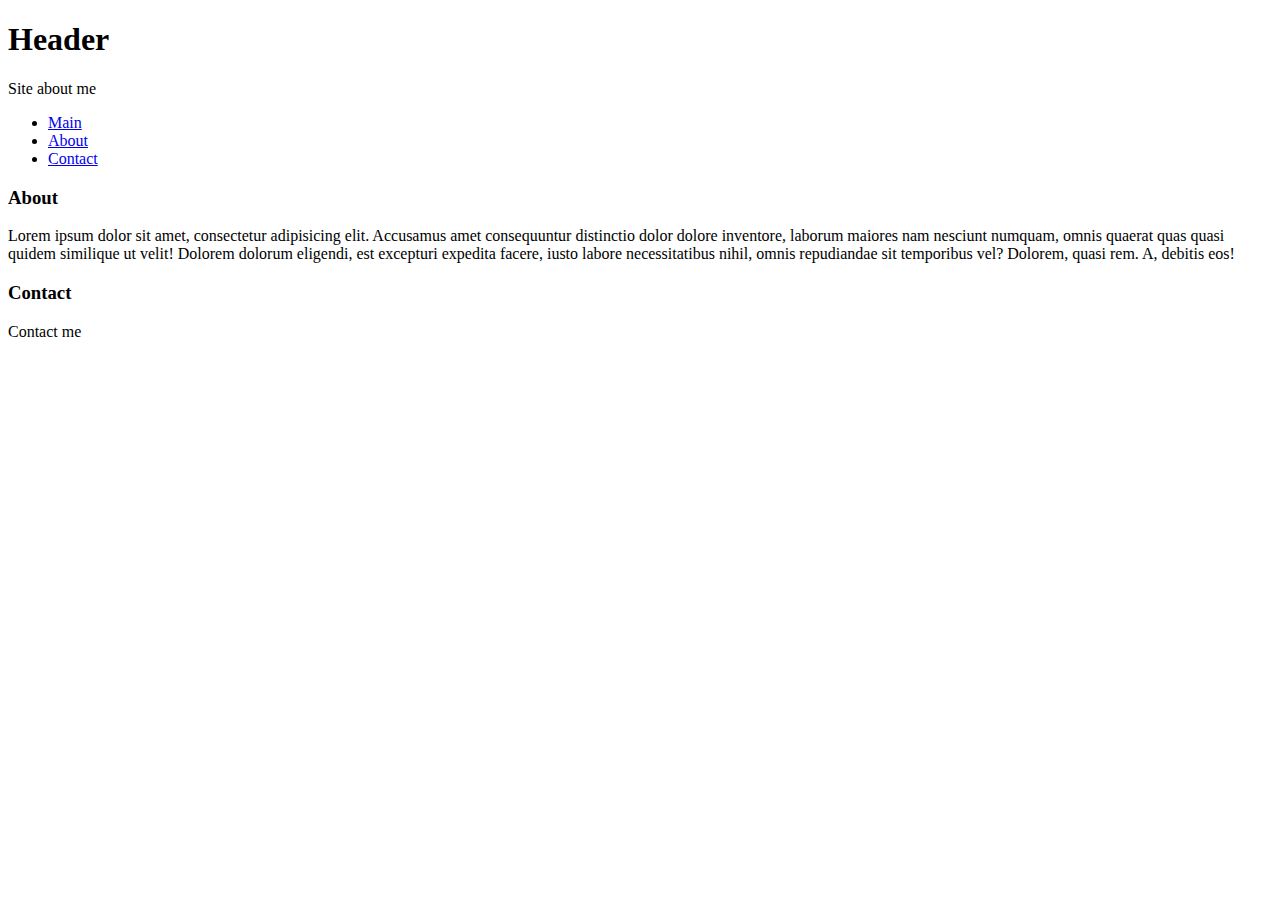
<file: HTML/Basics/div&span.html>
<!doctype html>
<html lang="en">
<head>
    <meta charset="UTF-8">
    <meta name="viewport"
          content="width=device-width, user-scalable=no, initial-scale=1.0, maximum-scale=1.0, minimum-scale=1.0">
    <meta http-equiv="X-UA-Compatible" content="ie=edge">
    <title>Document</title>
</head>
<body>
<div id="main-header">
    <h1>Header</h1>
    <p>Site about me</p>
</div>
<ul id="nav">
    <li><a href="#">Main</a></li>
    <li><a href="#">About</a></li>
    <li><a href="#">Contact</a></li>
</ul>
<div id="about" class="card">
    <h3>About</h3>
    <p>Lorem ipsum dolor sit amet, consectetur adipisicing elit. Accusamus amet consequuntur distinctio dolor dolore
        inventore, laborum maiores nam nesciunt numquam, omnis quaerat quas quasi quidem similique ut velit! Dolorem
        dolorum eligendi, est excepturi expedita facere, iusto labore necessitatibus nihil, omnis repudiandae sit
        temporibus vel? Dolorem, quasi rem. A, debitis eos!</p>

</div>
<div id="contact">
    <h3>Contact</h3>
    <p>Contact me</p>
</div>
</body>
</html>
</file>
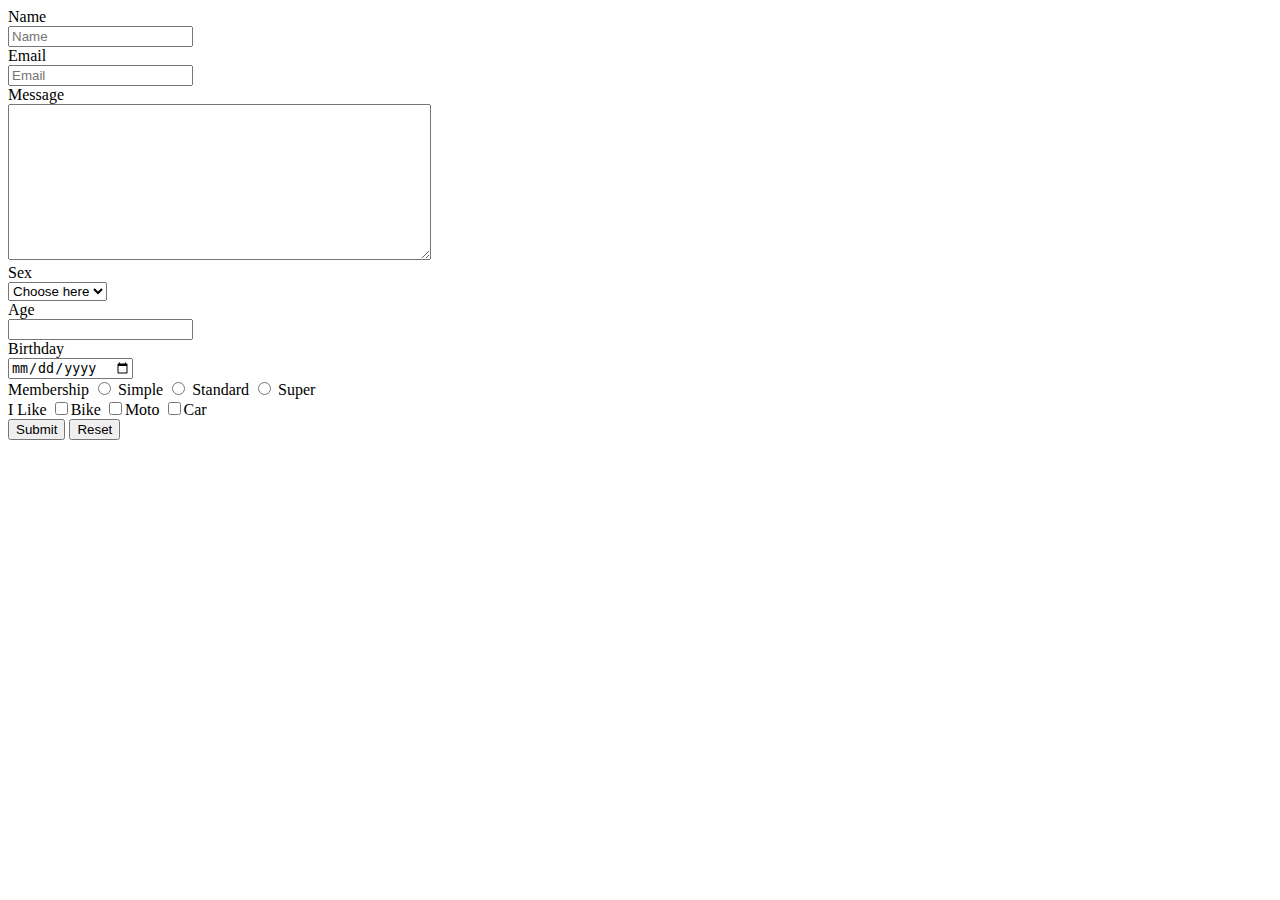
<file: HTML/Basics/form.html>
<!doctype html>
<html lang="en">
<head>
    <meta charset="UTF-8">
    <meta name="viewport"
          content="width=device-width, user-scalable=no, initial-scale=1.0, maximum-scale=1.0, minimum-scale=1.0">
    <meta http-equiv="X-UA-Compatible" content="ie=edge">
    <title>Form</title>
</head>
<body>
<form action="http://localhost:8080" method="post">
    <div>
        <label for="name">Name</label><br>
        <input type="text" id="name" name="name" placeholder="Name">
    </div>
    <div>
        <label for="email">Email</label><br>
        <input type="email" id="email" name="email" placeholder="Email">
    </div>
    <div>
        <label for="message">Message</label><br>
        <textarea name="message" id="message" cols="50" rows="10"></textarea>
    </div>
    <div>
        <label for="sex">Sex</label><br>
        <select name="sex" id="sex">
            <option value="" selected disabled hidden>Choose here</option>
            <option value="Male">Male</option>
            <option value="Female">Female</option>
        </select>
    </div>
    <div>
        <label for="age">Age</label><br>
        <input type="number" id="age" name="age">
    </div>
    <div>
        <label for="date">Birthday</label><br>
        <input type="date" id="date" name="date">
    </div>
    <div>
        <label for="membership">Membership</label>
        <input type="radio" name="membership" id="membership" value="simple"> Simple
        <input type="radio" name="membership" id="membership" value="standard"> Standard
        <input type="radio" name="membership" id="membership" value="super"> Super
    </div>
    <div>
        <label for="like">I Like</label>
        <input type="checkbox" id="like" value="bike">Bike
        <input type="checkbox" id="like" value="moto">Moto
        <input type="checkbox" id="like" value="car">Car
    </div>
    <button type="submit">Submit</button>
    <button type="reset">Reset</button>
</form>

</body>
</html>
</file>
<file: EdgeLedger/css/utilities.css>
/* Text Colors */

.text-primary {
    color: #28a745;
}

.text-secondary {
    color: #0284d0;
}
</file>
<file: EdgeLedger/css/styles.css>
@import url('https://fonts.googleapis.com/css2?family=Open+Sans:wght@300&display=swap');

* {
    box-sizing: border-box;
    padding: 0;
    margin: 0;
}

body {
    font-family: 'Open Sans', sans-serif;
    background: #ffffff;
    color: #333333;
    line-height: 1.6;
}

ul {
    list-style: none;
}

a {
    color: #333333;
    text-decoration: none;
}

h1, h2 {
    font-weight: 300;
    line-height: 1.2;
}

p {
    margin: 10px 0;
}

img {
    width: 100%;
}

/* Navbar */

.navbar {
    display: flex;
    align-items: center;
    justify-content: space-between;
}
</file>
<file: FormStyle_Mini_Project/style.css>
* {
    box-sizing: border-box;
    margin: 0px;
    padding: 0px;
}

body {
    font-family: 'Raleway', sans-serif;
    background: #344a72;
    color: #fff;
    line-height: 1.8;
}

a {
    text-decoration: none;
}

.container {
    margin: 30px auto;
    max-width: 400px;
    padding: 20px;
}

.form-wrap {
    background: #fff;
    color: #333;
    padding: 15px 25px;
}

.form-wrap h1,
.form-wrap p {
    text-align: center;
}

.form-wrap .form-group {
    margin-top: 15px;
}

.form-wrap .form-group label {
    display: block;
    color: #666;
}

.form-wrap .form-group input {
    width: 100%;
    padding: 10px;
    border: #ddd 1px solid;
    border-radius: 10px;
}

.btn {
    background: #49c1a2;
    display: block;
    width: 100%;
    padding: 10px;
    margin-top: 20px;
    color: #fff;
    cursor: pointer;
    border-radius: 15px;
    border: none;
}

.form-wrap button:hover {
    background: #37a08e;
}

.form-wrap .bottom-text {
    font-size: 13px;
    margin-top: 20px;
}

footer {
    text-align: center;
    margin-top: 15px;
}

footer a {
    color: #49c1a2;
}
</file>
<file: Flexboxes/styles.css>
* {
   padding: 0;
    margin: 0;
    box-sizing: border-box;
}

.flex-container {
    display: flex;
    flex-direction: row;
    flex-wrap: wrap;
}

.item {
    background: gray;
    border: 1px solid black;
    margin: 10px;
    padding: 10px;
    border-radius: 10px;
    text-align: center;
    flex: 1 0 200px;
}

.item-1 {
    flex-shrink: 0;
}

.item-2 {
    flex-grow: 1;
    flex-basis: 0;
}

.item-3 {
    flex-grow: 2;
    flex-basis: 0;
}
</file>
<file: Hotel_Project/css/style.css>
/* Reset */

* {
    margin: 0;
    padding: 0;
    box-sizing: border-box;
}

/* Main styling */

html, body {
    font-family: 'Segoe UI';
    line-height: 1.7em;
}

a {
    color: #333;
    text-decoration: none;
}

h1, h2, h3 {
    padding-bottom: 20px;
}

p {
    margin: 10px 0;
}

/* Utility classes */

.container {
    margin: auto;
    max-width: 1100px;
    overflow: auto;
    padding: 0 20px;
}

.text-primary {
    color: #f7c08a;
}

.lead {
    font-size: 18px;

}

.btn {
    display: inline-block;
    font-size: 18px;
    color: #fff;
    background-color: #333;
    padding: 13px 20px;
    border: none;
    cursor: pointer;
}

.btn-light {
    background-color: #f4f4f4;
    color: #333;
}

.btn:hover {
    background-color: #f7c08a;
    color: #333;
}

.bg-dark {
    background: #333;
    color: #fff;
}

.bg-light{
    background: #f4f4f4;
    color: #333;
}

.bg-primary {
    background: #f7c08a;
    color: #333;
}

.clr {
    clear: both;
}

.l-heading {
    font-size: 40px;
}

/* Padding */

.py-1 {
    padding: 10px 0;
}

.py-2 {
    padding: 20px 0;
}

.py-3 {
    padding: 30px 0;
}

/* Navbar */

#navbar {
    background: #333;
    color: #fff;
    overflow: auto;
}

#navbar a {
    color: #fff;
}

#navbar h1 {
    float: left;
    padding-top: 20px;
}

#navbar ul {
    list-style: none;
    float: right;
}

#navbar ul li {
    float: left;
}

#navbar ul li a {
    display: block;
    padding: 20px;
    text-align: center;
}

#navbar ul li a:hover,
#navbar ul li a.current
{
    background: #444;
    color: #f7c08a;
}

/* Showcase */

#showcase {
    background: url("https://cdn.pixabay.com/photo/2016/06/10/01/03/hotel-1447197_960_720.jpg")
    no-repeat center center/cover;
    height: 600px;
}

.showcase-content {
    margin-top: 170px;
    text-align: center;
    color: white;
}

#showcase .showcase-content h1 {
    font-size: 60px;
    line-height: 1.2em;
}

#showcase .showcase-content p {
    line-height: 1.7em;
    padding-bottom: 20px;
}

/* Home Info */

#home-info {
    height: 500px;
}

#home-info .info-img {
    float: left;
    width: 50%;
    background: url("https://cdn.pixabay.com/photo/2014/07/21/19/20/lobby-398845_960_720.jpg") no-repeat center center/cover;
    min-height: 100%;
}

#home-info .info-content {
    float: right;
    width: 50%;
    height: 100%;
    text-align: center;
    padding: 50px 30px;
    overflow: hidden;
}

#home-info .info-content a {
    margin-top: 30px;
}

/* Features */

.box {
    float: left;
    width: 33.3%;
    padding: 50px;
    text-align: center;
    height: 500px;
}

.box img {
    margin-top: 10px;
}

/* About Info */

.about-info .info-right {
    float: right;
    width: 50%;
    min-height: 100%;
}

.about-info .info-right img {
    display: block;
    margin: auto;
    width: 80%;
    border-radius: 50%;
}

.about-info .info-left {
    float: right;
    width: 50%;
    min-height: 100%;
}

/* Testimonials */

.testimonials {
    height: 600px;
    background: url("../img/guests.jpeg") no-repeat center center/cover;
}

.testimonials .testimonial img {
    width: 80px;
    border-radius: 50%;
    float: left;
    margin-right: 20px;
    margin-bottom: 20px;
}

.testimonials h1 {
    color: #fff;
    text-align: center;
    padding-bottom: 40px;
}

.testimonials .testimonial {
    padding: 20px;
    margin-bottom: 40px;
    border-radius: 5px;
    opacity: 0.9;
}

/* Contact Form */

.contact-form .form-group {
    margin-bottom: 20px;
}

.contact-form label {
    display: block;
    margin-bottom: 5px;
}

.contact-form input, .contact-form textarea {
    width: 100%;
    padding: 10px;
    border: 1px #ddd solid;
}

.contact-form textarea {
    height: 200px;
}

.contact-form input:focus,
.contact-form textarea:focus {
    outline: none;
    border-color: #f7c08a;
}

/* Footer */

#main-footer {
    text-align: center;
    background: #4444;
    color: #fff;
    padding: 20px;
}
</file>
